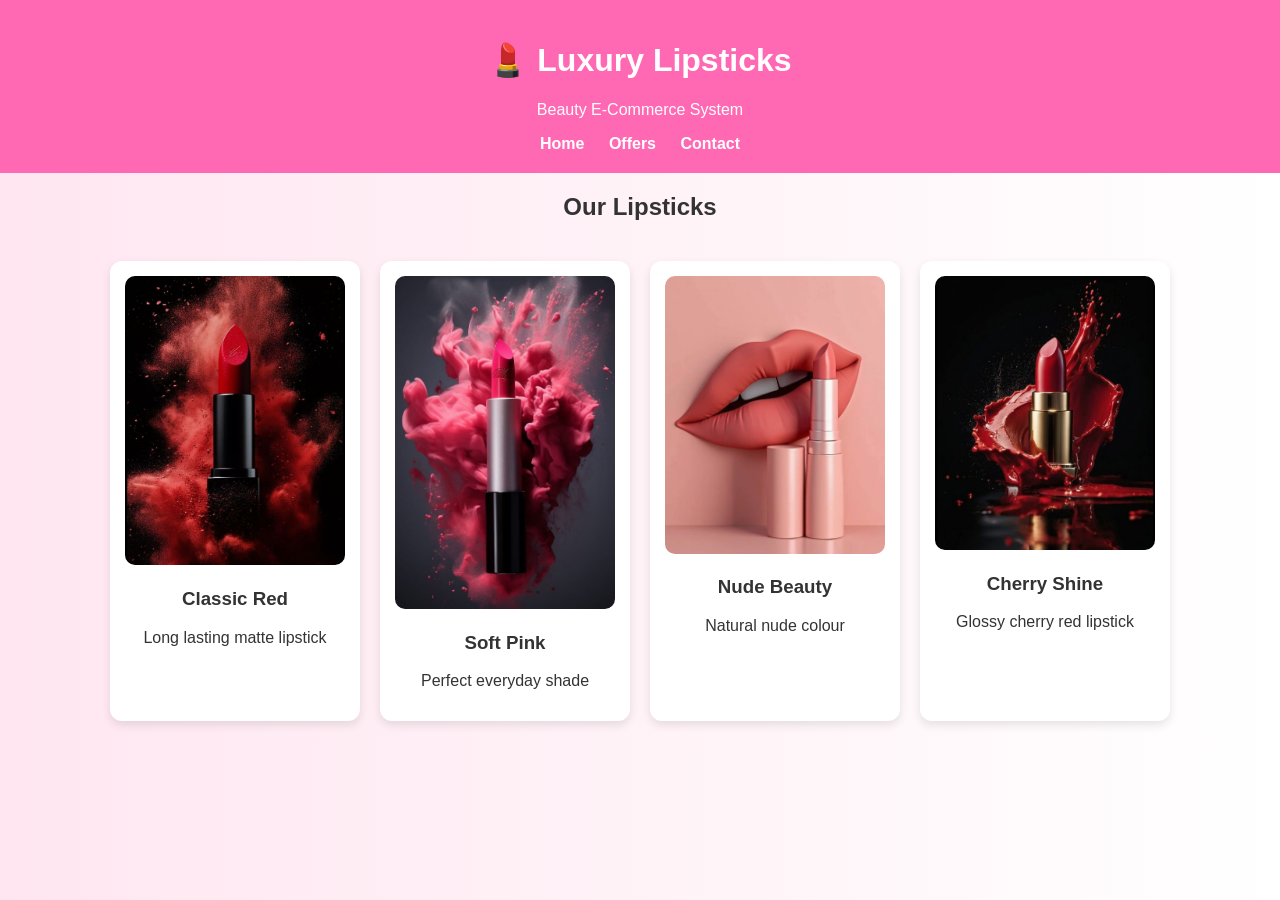
<file: index.html>
<!DOCTYPE html>
<html lang="en">

<head>
    <meta charset="UTF-8">
    <title>Luxury Lipsticks </title>
    <link rel="stylesheet" href="style.css">
</head>

<body>

    <header class="header">
        <h1>💄 Luxury Lipsticks </h1>
        <p>Beauty E-Commerce System</p>

        <nav class="nav">
            <a href="index.html">Home</a>
            <a href="offers.html">Offers</a>
            <a href="contact.html">Contact</a>
        </nav>
    </header>

    <main>

        <h2>Our Lipsticks</h2>

        <section class="products">

            <div class="product">
                <img src="lipstick1.jpg" alt="Classic Red">
                <h3>Classic Red</h3>
                <p>Long lasting matte lipstick</p>

            </div>

            <div class="product">
                <img src="lipstick2.jpg" alt="Soft Pink">
                <h3>Soft Pink</h3>
                <p>Perfect everyday shade</p>

            </div>

            <div class="product">
                <img src="lipstick3.jpg" alt="Nude Beauty">
                <h3>Nude Beauty</h3>
                <p>Natural nude colour</p>

            </div>

            <div class="product">
                <img src="lipstick4.jpg" alt="Cherry Shine">
                <h3>Cherry Shine</h3>
                <p>Glossy cherry red lipstick</p>

            </div>

        </section>

    </main>

</body>

</html>
</file>
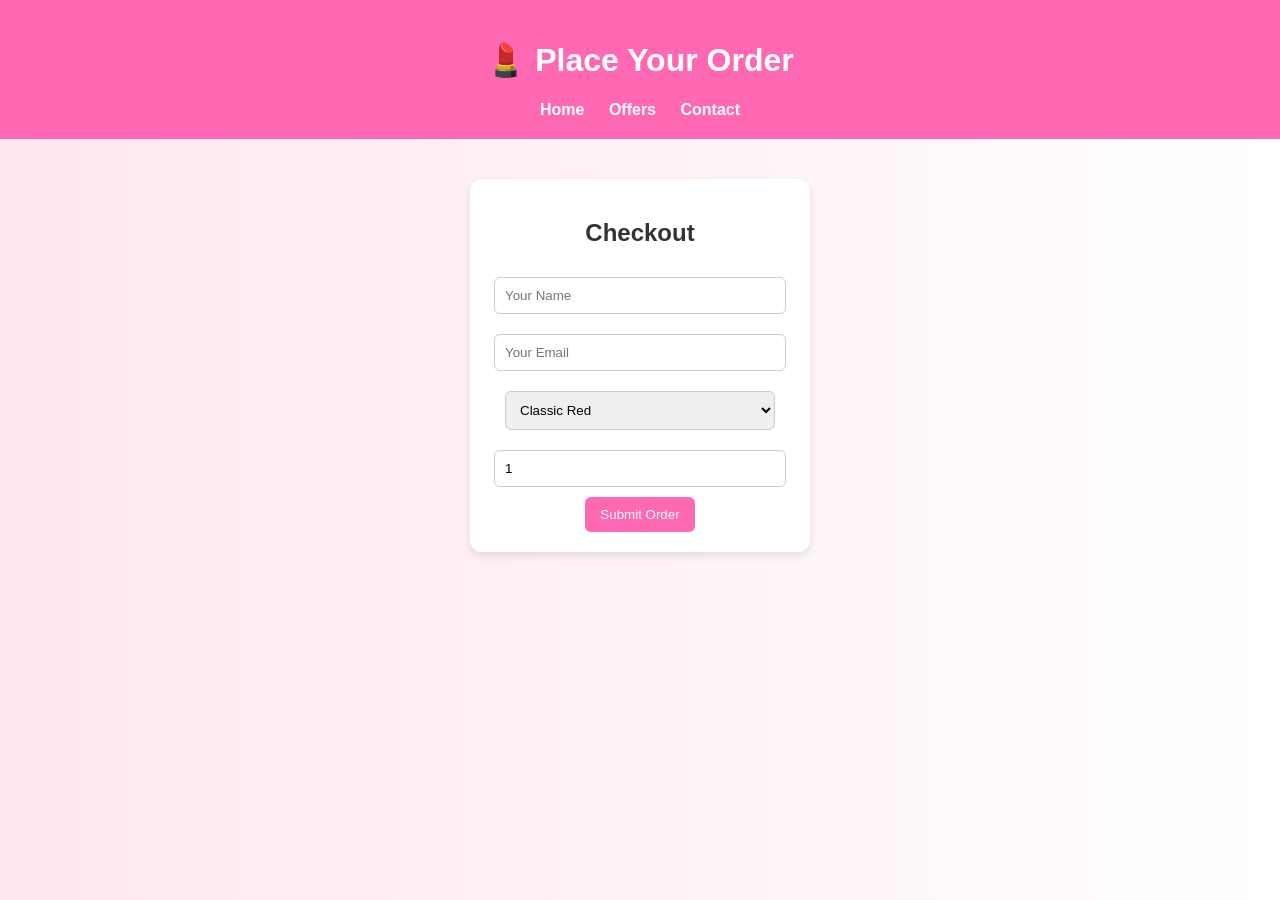
<file: contact.html>
<!DOCTYPE html>
<html lang="en">

<head>
    <meta charset="UTF-8">
    <title>Place Order</title>
    <link rel="stylesheet" href="style.css">
</head>

<body>

    <header class="header">
        <h1>💄 Place Your Order</h1>

        <nav class="nav">
            <a href="index.html">Home</a>
            <a href="offers.html">Offers</a>
            <a href="contact.html">Contact</a>
        </nav>
    </header>

    <main>

        <section class="form-container">

            <h2>Checkout</h2>

            <input type="text" id="name" placeholder="Your Name">
            <input type="email" id="email" placeholder="Your Email">

            <select id="lipstick">
                <option value="Classic Red">Classic Red</option>
                <option value="Soft Pink">Soft Pink</option>
                <option value="Nude Beauty">Nude Beauty</option>
                <option value="Cherry Shine">Cherry Shine</option>
            </select>

            <input type="number" id="quantity" min="1" max="10" value="1" placeholder="Quantity">

            <button onclick="placeOrder()">Submit Order</button>

            <div id="orderMessage"></div>

        </section>

    </main>

    <script src="script.js"></script>

</body>

</html>
</file>
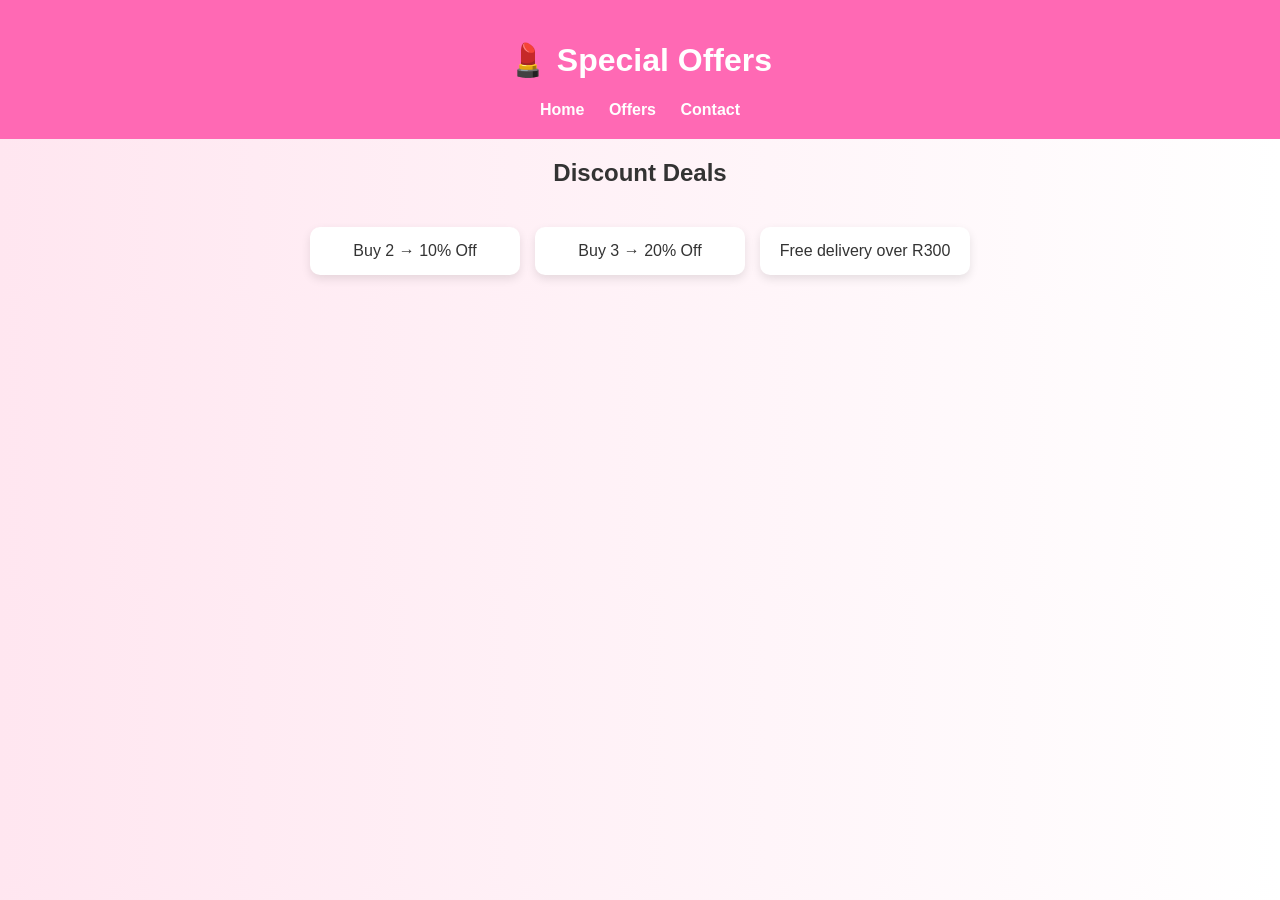
<file: offers.html>
<!DOCTYPE html>
<html lang="en">

<head>
    <meta charset="UTF-8">
    <title>Special Offers</title>
    <link rel="stylesheet" href="style.css">
</head>

<body>

    <header class="header">
        <h1>💄 Special Offers</h1>

        <nav class="nav">
            <a href="index.html">Home</a>
            <a href="offers.html">Offers</a>
            <a href="contact.html">Contact</a>
        </nav>
    </header>

    <main>

        <h2>Discount Deals</h2>

        <section class="services">

            <div class="service-card">Buy 2 → 10% Off</div>
            <div class="service-card">Buy 3 → 20% Off</div>
            <div class="service-card">Free delivery over R300</div>

        </section>

    </main>

</body>

</html>
</file>
<file: style.css>
body {
    margin: 0;
    font-family: Arial, sans-serif;
    background: linear-gradient(to right, #ffe6f0, #ffffff);
    text-align: center;
    color: #333;
}

/* HEADER */
.header {
    background-color: #ff69b4;
    color: white;
    padding: 20px;
}

/* NAV */
.nav a {
    margin: 10px;
    text-decoration: none;
    color: white;
    font-weight: bold;
}

.nav a:hover {
    text-decoration: underline;
}

/* PRODUCTS */
.products {
    display: flex;
    justify-content: center;
    flex-wrap: wrap;
    gap: 20px;
    padding: 20px;
}

.product {
    background: white;
    padding: 15px;
    border-radius: 12px;
    width: 220px;
    box-shadow: 0 4px 10px rgba(0, 0, 0, 0.1);
    transition: transform 0.2s;
}

.product:hover {
    transform: scale(1.05);
}

.product img {
    width: 100%;
    border-radius: 10px;
}

/* BUTTONS */
button {
    background-color: #ff69b4;
    border: none;
    padding: 10px 15px;
    color: white;
    border-radius: 6px;
    cursor: pointer;
}

button:hover {
    background-color: #e0559f;
}

/* OFFERS */
.services {
    display: flex;
    justify-content: center;
    flex-wrap: wrap;
    gap: 15px;
    padding: 20px;
}

.service-card {
    background: white;
    padding: 15px;
    border-radius: 10px;
    width: 180px;
    box-shadow: 0 4px 10px rgba(0, 0, 0, 0.1);
}

/* FORM */
.form-container {
    width: 300px;
    margin: 40px auto;
    background: white;
    padding: 20px;
    border-radius: 12px;
    box-shadow: 0 4px 10px rgba(0, 0, 0, 0.1);
}

input,
select {
    width: 90%;
    padding: 10px;
    margin: 10px 0;
    border-radius: 6px;
    border: 1px solid #ccc;
}

/* ORDER MESSAGE */
#orderMessage {
    margin-top: 15px;
    padding: 10px;
    background: #ff69b4;
    color: white;
    border-radius: 8px;
    display: none;
}
</file>
